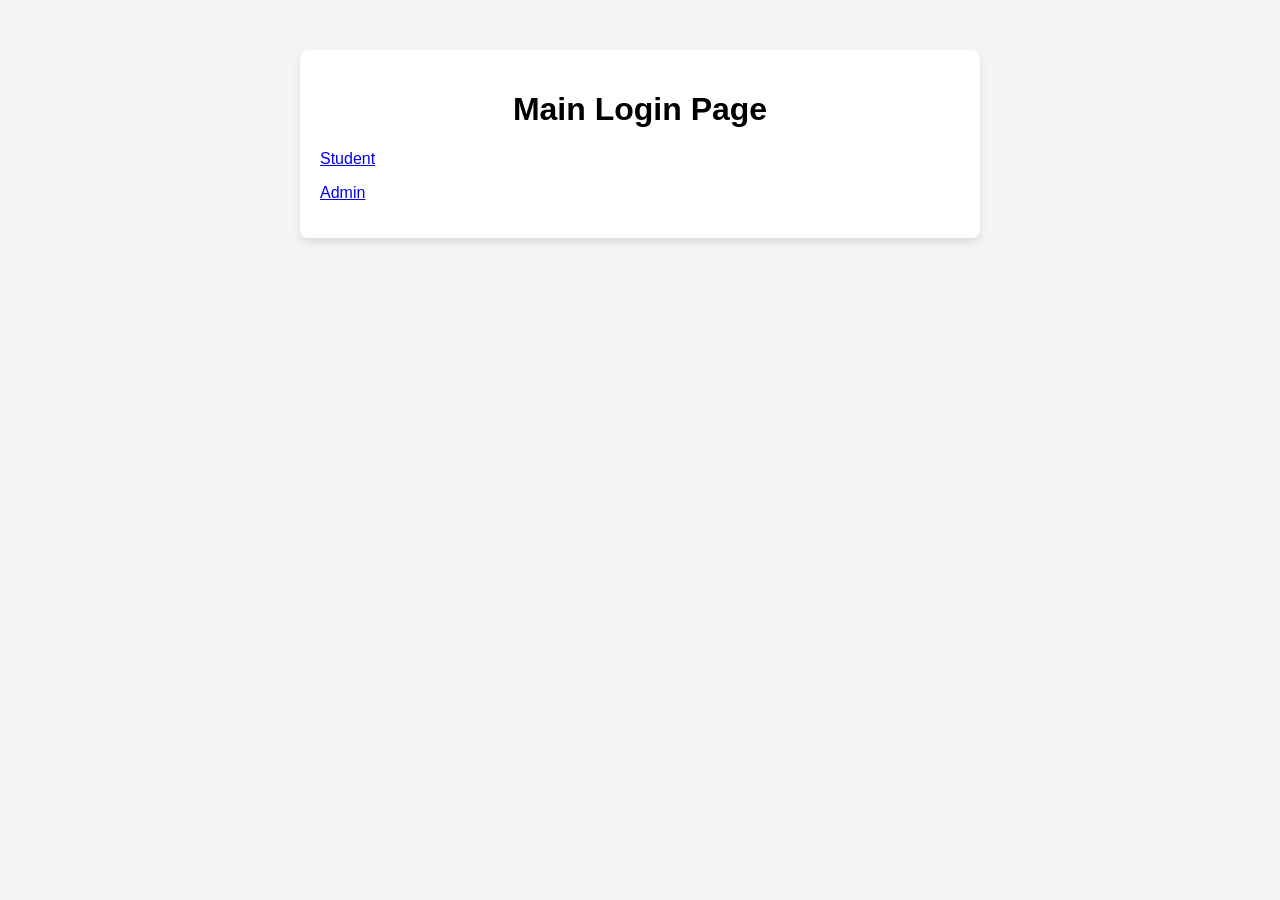
<file: index.html>
<!DOCTYPE html>
<html lang="en">
<head>
    <meta charset="UTF-8">
    <meta name="viewport" content="width=device-width, initial-scale=1.0">
    <title>Main Login Page</title>
    <link rel="stylesheet" href="style.css">
</head>
<body>
    <div class="container">
        <h1>Main Login Page</h1>
        <p><a href="index.html">Student</a> </p>
          <p> <a href="admin.html">Admin</a></p>
    </div>
</body>
</html>
</file>
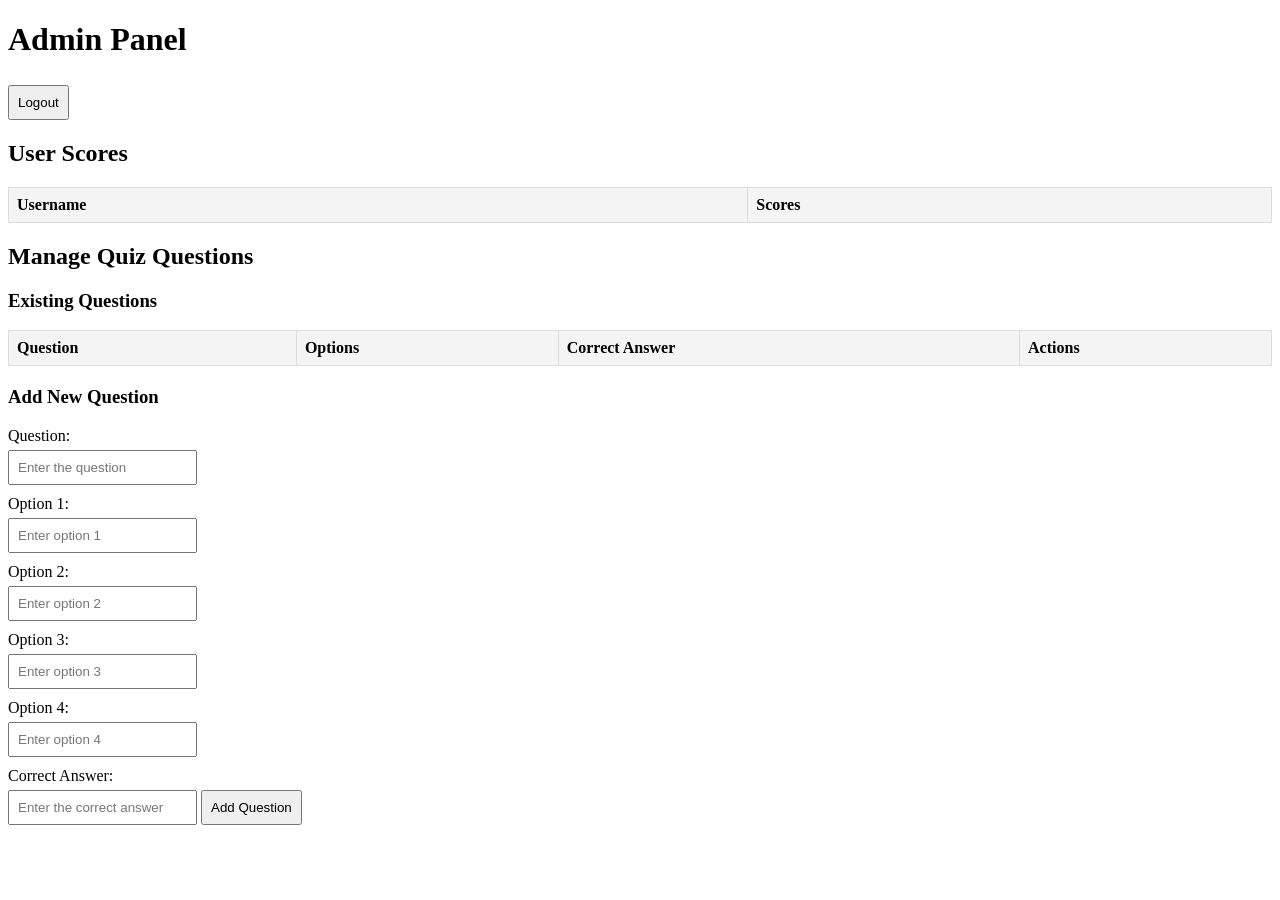
<file: admin.html>
<!DOCTYPE html>
<html lang="en">
<head>
    <meta charset="UTF-8">
    <meta name="viewport" content="width=device-width, initial-scale=1.0">
    <title>Admin Panel</title>
    <style>
        table {
            width: 100%;
            border-collapse: collapse;
            margin-bottom: 20px;
        }
        th, td {
            border: 1px solid #ddd;
            padding: 8px;
            text-align: left;
        }
        th {
            background-color: #f4f4f4;
        }
        form {
            margin-bottom: 20px;
        }
        label {
            display: block;
            margin-top: 10px;
        }
        input, button {
            margin-top: 5px;
            padding: 8px;
        }
    </style>
</head>
<body>
    <h1>Admin Panel</h1>
    <button onclick="logout()">Logout</button>

    <!-- User Scores Table -->
    <h2>User Scores</h2>
    <table id="userScoresTable">
        <thead>
            <tr>
                <th>Username</th>
                <th>Scores</th>
            </tr>
        </thead>
        <tbody>
            <!-- User data dynamically inserted here -->
        </tbody>
    </table>

    <!-- Quiz Management -->
    <h2>Manage Quiz Questions</h2>
    <h3>Existing Questions</h3>
    <table>
        <thead>
            <tr>
                <th>Question</th>
                <th>Options</th>
                <th>Correct Answer</th>
                <th>Actions</th>
            </tr>
        </thead>
        <tbody id="questionTableBody">
            <!-- Quiz questions dynamically inserted here -->
        </tbody>
    </table>

    <h3>Add New Question</h3>
    <form id="addQuestionForm">
        <label for="newQuestion">Question:</label>
        <input type="text" id="newQuestion" placeholder="Enter the question" required />

        <label for="option1">Option 1:</label>
        <input type="text" id="option1" placeholder="Enter option 1" required />

        <label for="option2">Option 2:</label>
        <input type="text" id="option2" placeholder="Enter option 2" required />

        <label for="option3">Option 3:</label>
        <input type="text" id="option3" placeholder="Enter option 3" required />

        <label for="option4">Option 4:</label>
        <input type="text" id="option4" placeholder="Enter option 4" required />

        <label for="correctAnswer">Correct Answer:</label>
        <input type="text" id="correctAnswer" placeholder="Enter the correct answer" required />

        <button type="submit">Add Question</button>
    </form>

    <!-- Link to the script.js script -->
    <script src="script.js"></script>
</body>
</html>
</file>
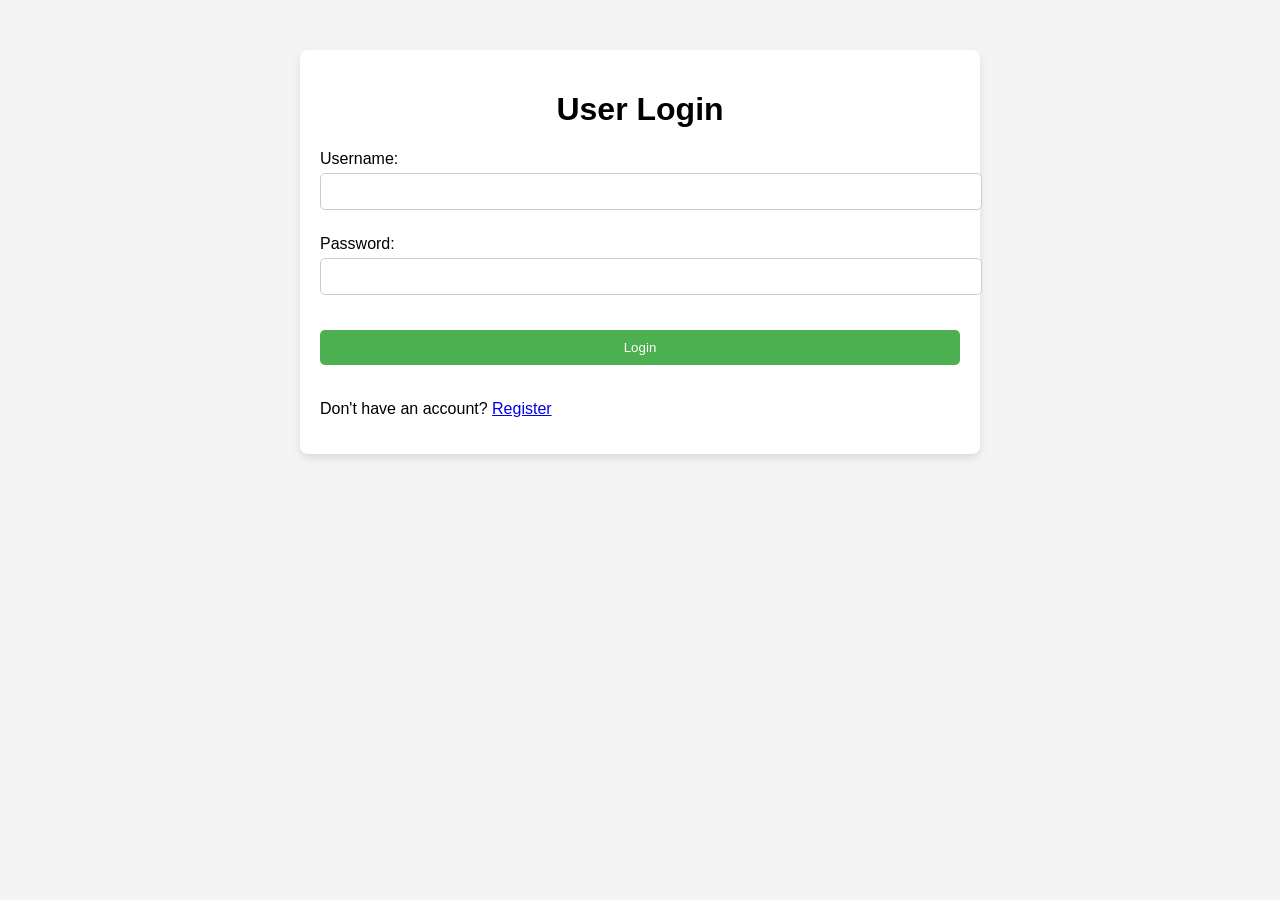
<file: login.html>
<!DOCTYPE html>
<html lang="en">
<head>
    <meta charset="UTF-8">
    <meta name="viewport" content="width=device-width, initial-scale=1.0">
    <title>User Login</title>
    <link rel="stylesheet" href="style.css">
</head>
<body>
    <div class="container">
        <h1>User Login</h1>
        <form id="loginForm">
            <label for="username">Username:</label>
            <input type="text" id="username" required>

            <label for="password">Password:</label>
            <input type="password" id="password" required>

            <button type="submit">Login</button>
        </form>
        <p>Don't have an account? <a href="register.html">Register</a></p>
    </div>

    <script src="script.js"></script>
</body>
</html>
</file>
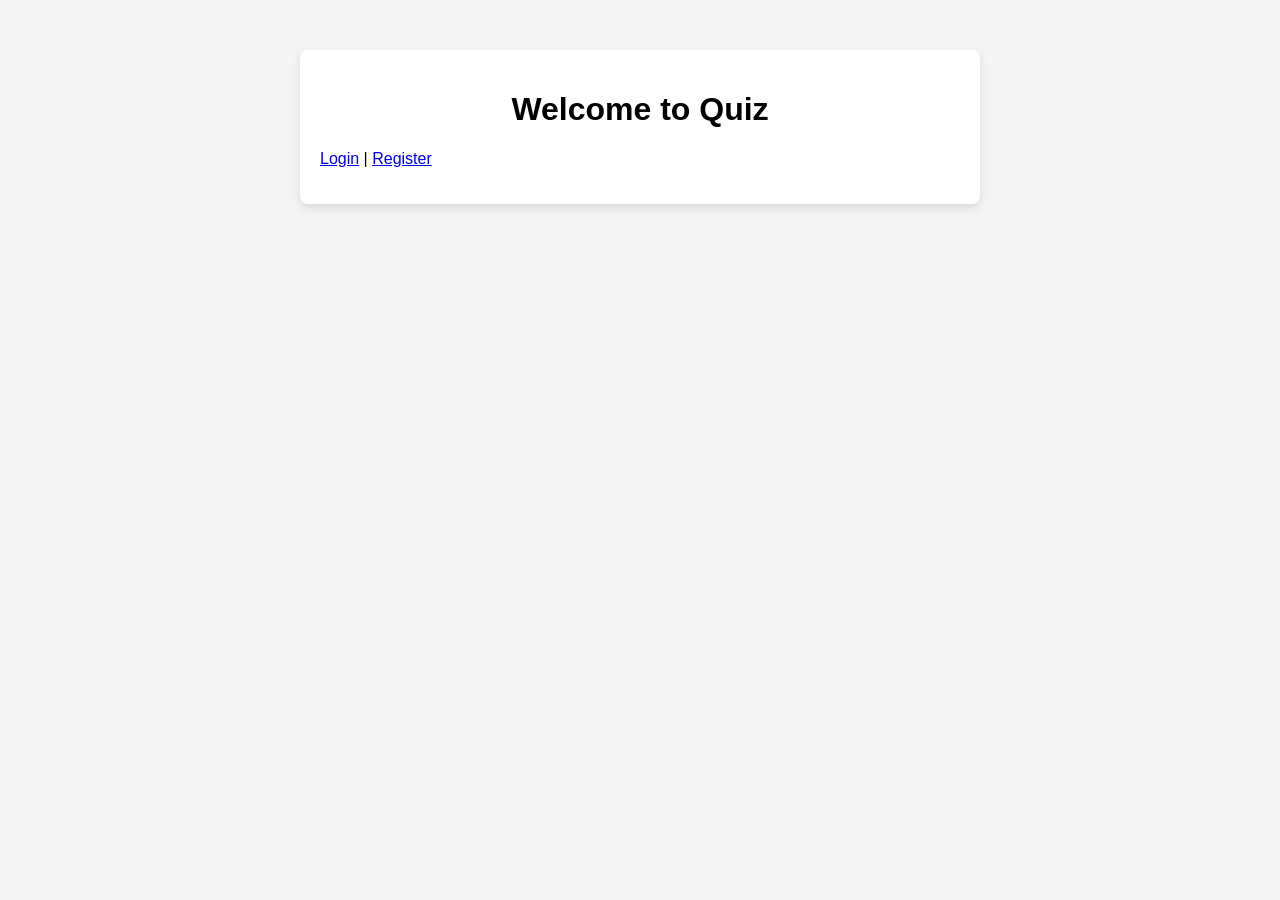
<file: main.html>
<!DOCTYPE html>
<html lang="en">
<head>
    <meta charset="UTF-8">
    <meta name="viewport" content="width=device-width, initial-scale=1.0">
    <title>Online Quiz Application</title>
    <link rel="stylesheet" href="style.css">
</head>
<body>
    <div class="container">
        <h1>Welcome to Quiz</h1>
        <p><a href="login.html">Login</a> | <a href="register.html">Register</a> </p>
    </div>
</body>
</html>
</file>
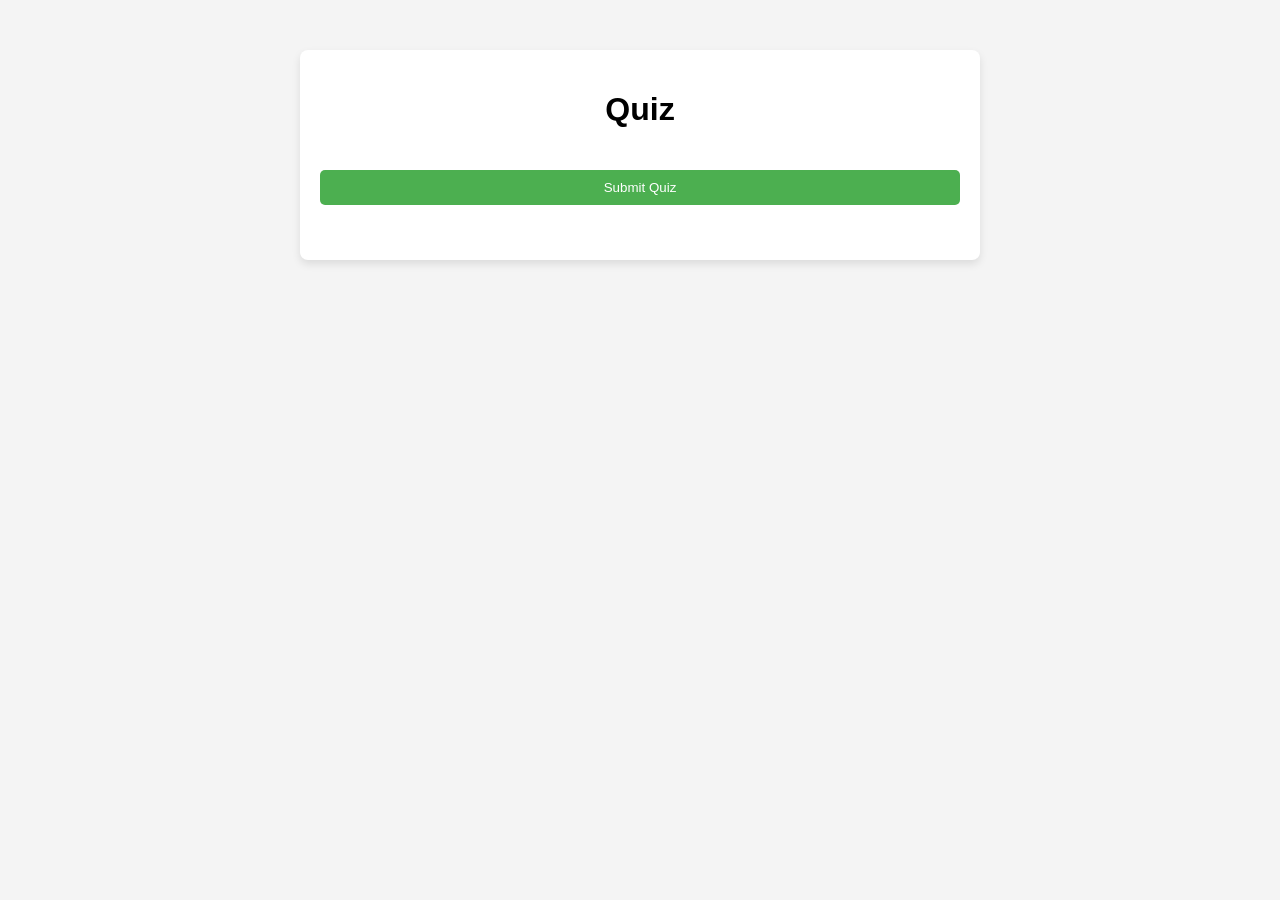
<file: quiz.html>
<!DOCTYPE html>
<html lang="en">
<head>
    <meta charset="UTF-8">
    <meta name="viewport" content="width=device-width, initial-scale=1.0">
    <title>Take Quiz</title>
    <link rel="stylesheet" href="style.css">
</head>
<body>
    <div class="container">
        <h1>Quiz</h1>
        <form id="quizForm">
            <!-- Quiz questions will be dynamically inserted here -->
        </form>
        
        <div id="result" style="display:none;">
            <h2>Your Score: <span id="score"></span></h2>
        </div>
    </div>

    <script src="script.js"></script>
</body>
</html>
</file>
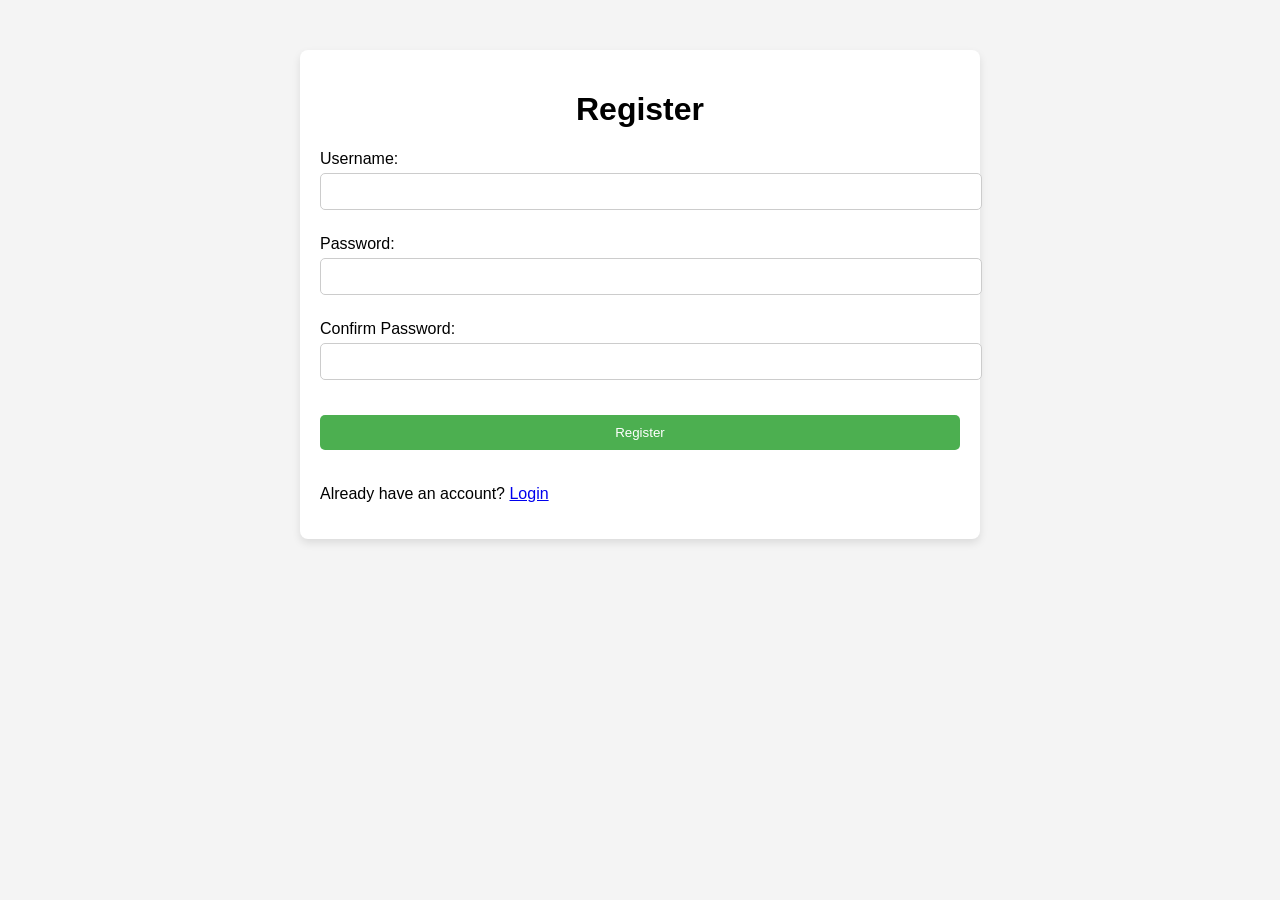
<file: register.html>
<!DOCTYPE html>
<html lang="en">
<head>
    <meta charset="UTF-8">
    <meta name="viewport" content="width=device-width, initial-scale=1.0">
    <title>User Registration</title>
    <link rel="stylesheet" href="style.css">
</head>
<body>
    <div class="container">
        <h1>Register</h1>
        <form id="registerForm">
            <label for="username">Username:</label>
            <input type="text" id="username" required>

            <label for="password">Password:</label>
            <input type="password" id="password" required>

            <label for="confirmPassword">Confirm Password:</label>
            <input type="password" id="confirmPassword" required>

            <button type="submit">Register</button>
        </form>
        <p>Already have an account? <a href="login.html">Login</a></p>
    </div>

    <script src="script.js"></script>
</body>
</html>
</file>
<file: style.css>
body {
    font-family: Arial, sans-serif;
    background-color: #f4f4f4;
    margin: 0;
    padding: 0;
}

.container {
    width: 50%;
    margin: 50px auto;
    background-color: #fff;
    padding: 20px;
    border-radius: 8px;
    box-shadow: 0 4px 8px rgba(0, 0, 0, 0.1);
}

h1 {
    text-align: center;
}

form {
    margin: 20px 0;
}

label {
    display: block;
    margin: 10px 0 5px;
}

input[type="text"], input[type="password"], button {
    width: 100%;
    padding: 10px;
    margin-bottom: 15px;
    border: 1px solid #ccc;
    border-radius: 5px;
}

button {
    background-color: #4CAF50;
    color: white;
    border: none;
    cursor: pointer;
}

button:hover {
    background-color: #45a049;
}

#result {
    text-align: center;
}

#score {
    font-size: 20px;
    font-weight: bold;
    color: #333;
}
body {
    font-family: Arial, sans-serif;
    background-color: #f4f4f4;
    margin: 0;
    padding: 0;
}

.container {
    width: 50%;
    margin: 50px auto;
    background-color: #fff;
    padding: 20px;
    border-radius: 8px;
    box-shadow: 0 4px 8px rgba(0, 0, 0, 0.1);
}

h1 {
    text-align: center;
}

#profileInfo p {
    margin: 10px 0;
}

button {
    width: 100%;
    padding: 10px;
    background-color: #4CAF50;
    color: white;
    border: none;
    cursor: pointer;
    border-radius: 5px;
    margin-top: 20px;
}

button:hover {
    background-color: #45a049;
}

#scoreList {
    list-style-type: none;
    padding: 0;
}

#scoreList li {
    background-color: #f9f9f9;
    margin: 5px 0;
    padding: 10px;
    border-radius: 4px;
    box-shadow: 0 1px 3px rgba(0, 0, 0, 0.1);
}
</file>
